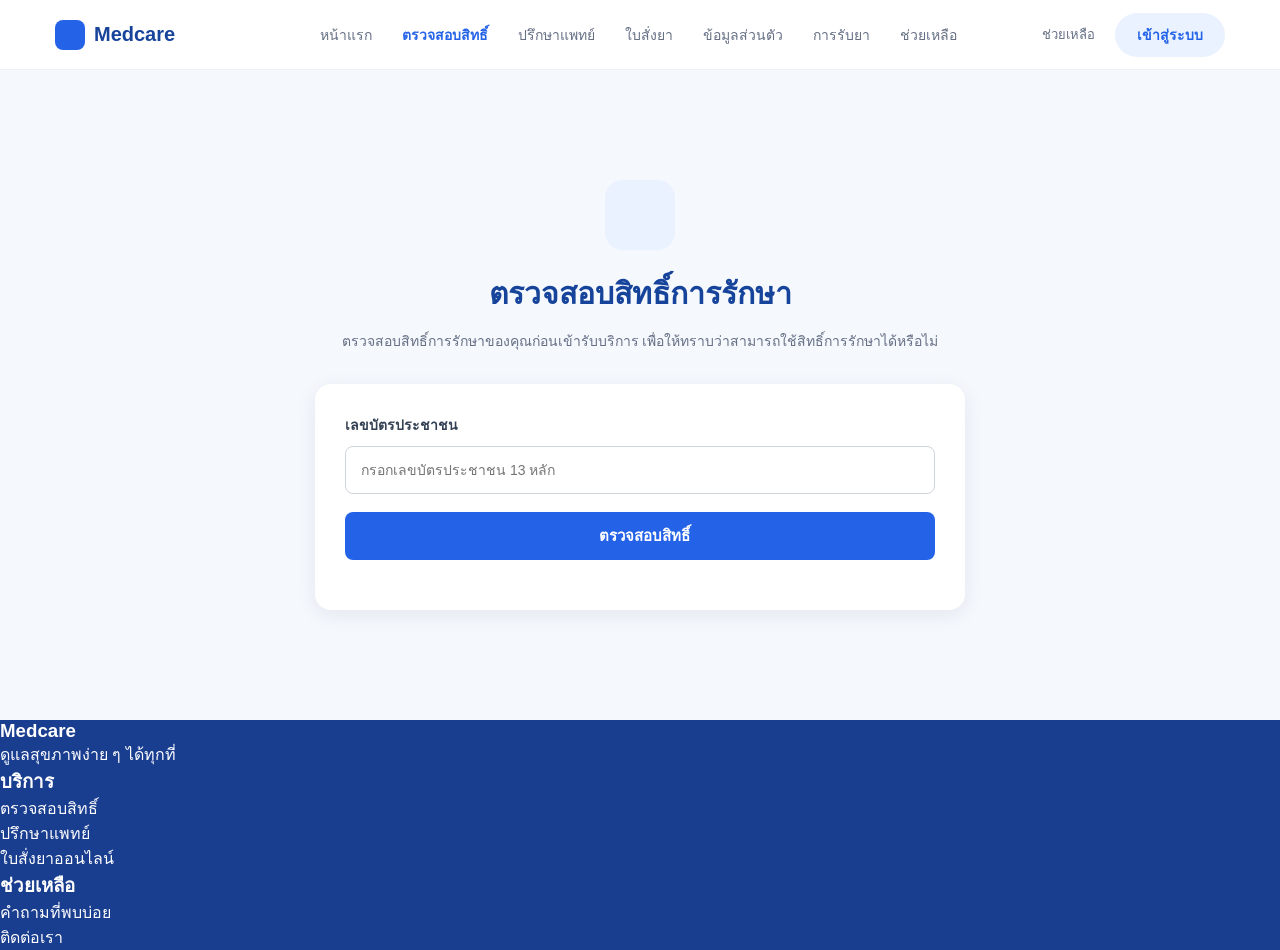
<file: check-right.html>
<!DOCTYPE html>
<html lang="th">
<head>
    <meta charset="UTF-8">
    <meta name="viewport" content="width=device-width, initial-scale=1.0">

    <title>ตรวจสอบสิทธิ์การรักษา | Medcare</title>

    <!-- Boxicons -->
    <link href="https://cdn.boxicons.com/3.0.8/fonts/basic/boxicons.min.css" rel="stylesheet">

    <!-- CSS -->
    <link rel="stylesheet" href="style.css">
</head>

<body>

    <!-- Navbar -->
    <nav class="navbar">

        <div class="logo">
            <div class="logo-icon">
                <i class="bx bx-pharmacy"></i>
            </div>
            Medcare
        </div>

        <div class="menu">
            <a href="index.html">หน้าแรก</a>
            <a href="check-right.html" class="active">ตรวจสอบสิทธิ์</a>
            <a href="#">ปรึกษาแพทย์</a>
            <a href="#">ใบสั่งยา</a>
            <a href="personal-info.html">ข้อมูลส่วนตัว</a>
            <a href="#">การรับยา</a>
            <a href="#">ช่วยเหลือ</a>
        </div>

        <div class="nav-right">
            <a href="#">ช่วยเหลือ</a>
            <button class="login-btn">เข้าสู่ระบบ</button>
        </div>

    </nav>


    <!-- Check Right Section -->
    <main class="check-page">

        <div class="check-container">

            <div class="check-icon">
                <i class="bx bx-check-circle" ></i>
            </div>

            <h1>ตรวจสอบสิทธิ์การรักษา</h1>

            <p class="check-description">
                ตรวจสอบสิทธิ์การรักษาของคุณก่อนเข้ารับบริการ
                เพื่อให้ทราบว่าสามารถใช้สิทธิ์การรักษาได้หรือไม่
            </p>


            <div class="check-card">

                <label for="citizen-id">
                    เลขบัตรประชาชน
                </label>

                <input
                    type="text"
                    id="citizen-id"
                    maxlength="13"
                    placeholder="กรอกเลขบัตรประชาชน 13 หลัก"
                >

                <button class="check-btn" onclick="checkRight()">
                    <i class="bx bx-search"></i>
                    ตรวจสอบสิทธิ์
                </button>

                <p id="result"></p>

            </div>

        </div>

    </main>


    <!-- Footer -->
    <footer class="footer">

        <div>
            <h3>Medcare</h3>
            <p>ดูแลสุขภาพง่าย ๆ ได้ทุกที่</p>
        </div>

        <div>
            <h3>บริการ</h3>
            <p>ตรวจสอบสิทธิ์</p>
            <p>ปรึกษาแพทย์</p>
            <p>ใบสั่งยาออนไลน์</p>
        </div>

        <div>
            <h3>ช่วยเหลือ</h3>
            <p>คำถามที่พบบ่อย</p>
            <p>ติดต่อเรา</p>
        </div>

    </footer>


    <script src="script.js"></script>

</body>
</html>
</file>
<file: style.css>
* {
    margin: 0;
    padding: 0;
    box-sizing: border-box;
}

body {
    font-family:
        Arial,
        "Noto Sans Thai",
        "Tahoma",
        sans-serif;

    background: #ffffff;

    color: #1e3a8a;
}

button,
a {
    font-family: inherit;
}

a {
    text-decoration: none;
}


/* =====================================
   NAVBAR
===================================== */

.navbar {

    height: 66px;

    display: flex;

    align-items: center;

    padding: 0 36px;

    background: #ffffff;

    border-bottom: 1px solid #edf0f5;

    gap: 25px;

}


/* LOGO */

.logo {
    display: flex;

    align-items: center;

    gap: 8px;


    color: #17449b;

    font-size: 16px;

    font-weight: 700;
}



.logo-icon {
    width: 24px;

    height: 24px;


    display: flex;
    align-items: center;
    justify-content: center;


    background: #2463e8;
    color: white;


    border-radius: 6px;
    font-size: 14px;
}


/* MENU */

.menu {

    flex: 1;

    display: flex;

    justify-content: center;

    align-items: center;

    gap: 23px;

}


.menu a {

    color: #697386;

    font-size: 12px;

    white-space: nowrap;

    transition: 0.2s;

}


.menu a:hover {

    color: #2463e8;

}


.menu a.active {

    color: #2463e8;

    font-weight: 600;

}


/* RIGHT */

.nav-right {

    display: flex;

    align-items: center;

    gap: 14px;

    color: #687386;

    font-size: 12px;

    white-space: nowrap;

}

.login-btn {

    padding: 12px 28px;

    font-size: 16px;

    font-weight: 700;

    border-radius: 30px;

    background: #eaf2ff;

    color: #2463e8;

    border: none;

    cursor: pointer;
}


/* =====================================
   HERO
===================================== */

.hero {

    min-height: 245px;

    display: flex;

    align-items: center;

    justify-content: space-between;

    max-width: 1000px;

    margin: auto;

    padding: 35px 35px 30px;

    gap: 70px;

}


.hero-content {

    flex: 1;

}


.hero-content h1 {

    color: #163e91;

    font-size: 38px;

    line-height: 1.35;

    margin-bottom: 8px;

    font-weight: 700;

}


.hero-content p {

    color: #657084;

    font-size: 13px;

    line-height: 1.65;

    max-width: 470px;

    margin-bottom: 17px;

}


/* BUTTONS */

.hero-buttons {

    display: flex;

    gap: 7px;

}


.btn-primary,
.btn-secondary,
.btn-outline {

    height: 30px;

    padding: 0 13px;

    border-radius: 6px;

    font-size: 12px;

    cursor: pointer;

    transition: 0.2s;

}


/* PRIMARY */

.btn-primary {
    display: inline-flex;
    align-items: center;
    justify-content: center;

    padding: 10px 18px;

    background: #2463e8;
    color: white;

    border-radius: 6px;
    text-decoration: none;

    font-size: 12px;
    font-weight: 600;
    border: none;
    cursor: pointer;
}


.btn-primary:hover {
    background: #174fc5;
}


/* SECONDARY */

.btn-secondary {

    background: #ffffff;

    border: 1px solid #2463e8;

    color: #2463e8;

}


/* OUTLINE */

.btn-outline {

    background: #ffffff;

    border: 1px solid #aeb8c8;

    color: #667085;

}


/* HERO IMAGE */

.hero-image {

    width: 255px;

    height: 175px;

    flex-shrink: 0;

    overflow: hidden;

    border-radius: 12px;

}


.hero-image img {

    width: 100%;

    height: 100%;

    object-fit: cover;

    display: block;

}


/* =====================================
   SERVICES
===================================== */

.services {

    background: #f6f8fb;

    padding: 32px 35px 38px;

}


.section-heading {

    max-width: 1000px;

    margin: 0 auto 20px;

}


.section-heading h2 {

    color: #173e91;

    font-size: 24px;

    margin-bottom: 5px;

}


.section-heading p {

    color: #697586;

    font-size: 11px;

}


/* GRID */

.service-grid {

    max-width: 1000px;

    margin: auto;

    display: grid;

    grid-template-columns:
        repeat(5, 1fr);

    gap: 10px;

}


/* CARD */

.service-card {
    background: #ffffff;

    border: 1px solid #e3e8f1;

    border-radius: 12px;

    padding: 18px;

    min-height: 145px;

    box-shadow: 0 4px 12px rgba(25, 45, 80, 0.06);
}



.service-card:hover {

    transform: translateY(-2px);

    box-shadow:
        0 7px 16px rgba(25, 45, 80, 0.08);

}


/* ICON */

.icon-box {
    width: 38px;
    height: 38px;

    border-radius: 8px;

    background: #eaf2ff;
    color: #2463e8;

    display: flex;
    align-items: center;
    justify-content: center;

    font-size: 20px;

    margin-bottom: 12px;
}


.service-card h3 {
    color: #17449b;

    font-size: 15px;

    font-weight: 700;

    margin-bottom: 7px;
}


.service-card p {
    color: #667085;

    font-size: 11px;

    line-height: 1.7;
}


/* =====================================
   FOOTER
===================================== */

.footer {

    background: #193d8f;

    color: #ffffff;

}


/* FOOTER CONTENT */

.footer-content {

    max-width: 1000px;

    margin: auto;

    padding: 28px 35px 23px;

    display: grid;

    grid-template-columns:
        2fr 1.2fr 1.1fr 1.5fr;

    gap: 40px;

}


/* FOOTER ABOUT */

.footer-logo {

    display: flex;

    align-items: center;

    gap: 7px;

    font-size: 14px;

    font-weight: 700;

    margin-bottom: 10px;

}


.footer-about p {

    color: #d7e0f4;

    font-size: 10px;

    line-height: 1.7;

    max-width: 220px;

}


/* FOOTER COLUMN */

.footer-column h4 {

    color: #ffffff;

    font-size: 11px;

    margin-bottom: 9px;

}


.footer-column a {

    display: block;

    color: #d5def1;

    font-size: 10px;

    margin-bottom: 7px;

}


.footer-column a:hover {

    color: #ffffff;

}


.footer-column p {

    color: #d5def1;

    font-size: 10px;

    line-height: 1.7;

    margin-bottom: 3px;

}


/* =====================================
   FOOTER BOTTOM
===================================== */

.footer-bottom {

    max-width: 1000px;

    margin: auto;

    padding: 12px 35px;

    border-top:
        1px solid rgba(255,255,255,0.12);

    display: flex;

    justify-content: space-between;

    align-items: center;

    color: #cbd6ed;

    font-size: 9px;

}


.footer-bottom div {

    display: flex;

    gap: 20px;

}


.footer-bottom a {

    color: #cbd6ed;

}


.footer-bottom a:hover {

    color: #ffffff;

}


/* =====================================
   RESPONSIVE
===================================== */

@media (max-width: 900px) {

    .menu {

        gap: 12px;

    }

    .menu a {

        font-size: 8px;

    }

    .hero {

        gap: 30px;

    }

}


@media (max-width: 700px) {

    .navbar {

        height: auto;

        padding: 15px 20px;

        flex-wrap: wrap;

    }

    .menu {

        order: 3;

        width: 100%;

        overflow-x: auto;

        justify-content: flex-start;

        padding-top: 8px;

    }

    .hero {

        flex-direction: column;

        align-items: flex-start;

    }

    .hero-image {

        width: 100%;

        height: 220px;

    }

    .service-grid {

        grid-template-columns:
            repeat(2, 1fr);

    }

    .footer-content {

        grid-template-columns:
            repeat(2, 1fr);

    }

}


@media (max-width: 450px) {

    .service-grid {

        grid-template-columns: 1fr;

    }

    .footer-content {

        grid-template-columns: 1fr;

    }

    .footer-bottom {

        flex-direction: column;

        gap: 10px;

        align-items: flex-start;

    }

}










/* =========================
   CHECK RIGHT PAGE
========================= */

.check-page {
    min-height: 650px;
    background: #f5f8fd;
    display: flex;
    justify-content: center;
    align-items: center;
    padding: 60px 20px;
}

.check-container {
    width: 100%;
    max-width: 650px;
    text-align: center;
}

.check-icon {
    width: 70px;
    height: 70px;
    margin: 0 auto 20px;

    background: #eaf2ff;
    color: #2463e8;

    border-radius: 18px;

    display: flex;
    align-items: center;
    justify-content: center;

    font-size: 42px;
    font-weight: bold;
}

.check-container h1 {
    color: #17449b;
    font-size: 30px;
    margin-bottom: 12px;
}

.check-description {
    color: #667085;
    font-size: 14px;
    line-height: 1.8;
    margin-bottom: 30px;
}


/* Card */

.check-card {
    background: white;
    border-radius: 16px;
    padding: 30px;

    text-align: left;

    box-shadow: 0 5px 20px rgba(25, 45, 80, 0.08);
}

.check-card label {
    display: block;
    color: #344054;
    font-size: 14px;
    font-weight: 600;
    margin-bottom: 10px;
}

.check-card input {
    width: 100%;
    height: 48px;

    padding: 0 15px;

    border: 1px solid #d0d5dd;
    border-radius: 8px;

    font-size: 14px;

    outline: none;
}

.check-card input:focus {
    border-color: #2463e8;
}


/* Button */

.check-btn {
    width: 100%;
    height: 48px;

    margin-top: 18px;

    border: none;
    border-radius: 8px;

    background: #2463e8;
    color: white;

    font-size: 15px;
    font-weight: 700;

    cursor: pointer;

    display: flex;
    align-items: center;
    justify-content: center;
    gap: 8px;
}

.check-btn:hover {
    background: #174fc5;
}


/* Result */

#result {
    text-align: center;
    font-size: 14px;
    font-weight: 600;
    margin-top: 20px;
}










/* =========================
   PERSONAL INFORMATION
========================= */

/* =========================
   RESET
========================= */

* {
    margin: 0;
    padding: 0;
    box-sizing: border-box;
}

body {
    font-family: Arial, "Noto Sans Thai", sans-serif;
    color: #344054;
    background: #f5f8fd;
}


/* =========================
   NAVBAR
========================= */

.navbar {
    width: 100%;
    height: 70px;

    background: #ffffff;

    display: flex;
    align-items: center;

    padding: 0 55px;

    border-bottom: 1px solid #edf0f5;
}


/* Logo */

.logo {
    display: flex;
    align-items: center;

    gap: 9px;

    text-decoration: none;

    color: #17449b;

    font-size: 20px;
    font-weight: 700;

    min-width: 180px;
}

.logo-icon {
    width: 30px;
    height: 30px;

    background: #2463e8;
    color: white;

    border-radius: 8px;

    display: flex;
    align-items: center;
    justify-content: center;

    font-size: 21px;
    font-weight: bold;
}


/* Menu */

.menu {
    display: flex;
    align-items: center;

    gap: 30px;

    flex: 1;

    justify-content: center;
}

.menu a {
    text-decoration: none;

    color: #667085;

    font-size: 14px;
    font-weight: 500;

    padding: 8px 0;

    transition: 0.2s;
}

.menu a:hover {
    color: #2463e8;
}

.menu a.active {
    color: #2463e8;
    font-weight: 700;
}


/* Right */

.nav-right {
    min-width: 180px;

    display: flex;
    align-items: center;
    justify-content: flex-end;

    gap: 20px;
}

.nav-right a {
    color: #667085;

    text-decoration: none;

    font-size: 13px;
}

.login-btn {
    padding: 11px 22px;

    border: none;

    border-radius: 25px;

    background: #eaf2ff;
    color: #2463e8;

    font-size: 14px;
    font-weight: 700;

    cursor: pointer;
}


/* =========================
   PAGE
========================= */

.personal-page {
    min-height: calc(100vh - 70px);

    background: #f5f8fd;

    padding: 55px 20px 70px;
}

.personal-container {
    width: 100%;
    max-width: 720px;

    margin: auto;

    text-align: center;
}


/* =========================
   TOP ICON
========================= */

.personal-icon {
    width: 70px;
    height: 70px;

    margin: 0 auto 18px;

    background: #eaf2ff;
    color: #2463e8;

    border-radius: 18px;

    display: flex;
    align-items: center;
    justify-content: center;

    font-size: 36px;
}


/* =========================
   TITLE
========================= */

.personal-container h1 {
    color: #17449b;

    font-size: 30px;

    margin-bottom: 10px;
}

.description {
    color: #667085;

    font-size: 14px;

    line-height: 1.8;

    margin-bottom: 30px;
}


/* =========================
   CARD
========================= */

.personal-card {
    background: #ffffff;

    padding: 32px;

    border-radius: 16px;

    text-align: left;

    box-shadow: 0 6px 22px rgba(25, 45, 80, 0.08);
}


/* Section title */

.personal-card h2 {
    color: #17449b;

    font-size: 18px;

    display: flex;
    align-items: center;

    gap: 8px;

    margin-bottom: 20px;
}

.personal-card h2 i {
    color: #2463e8;

    font-size: 21px;
}


/* =========================
   FORM GRID
========================= */

.form-grid {
    display: grid;

    grid-template-columns: 1fr 1fr;

    gap: 18px;
}

.form-group {
    display: flex;

    flex-direction: column;
}

.form-group.full {
    grid-column: 1 / -1;
}


/* Label */

.form-group label {
    color: #344054;

    font-size: 13px;

    font-weight: 600;

    margin-bottom: 7px;
}


/* Inputs */

.form-group input,
.form-group select,
.form-group textarea {
    width: 100%;

    border: 1px solid #d0d5dd;

    border-radius: 8px;

    background: #ffffff;

    color: #344054;

    font-family: inherit;

    font-size: 13px;

    outline: none;

    transition: 0.2s;
}

.form-group input,
.form-group select {
    height: 46px;

    padding: 0 13px;
}

.form-group textarea {
    min-height: 85px;

    padding: 12px 13px;

    resize: vertical;
}


/* Focus */

.form-group input:focus,
.form-group select:focus,
.form-group textarea:focus {
    border-color: #2463e8;

    box-shadow: 0 0 0 3px rgba(36, 99, 232, 0.08);
}


/* =========================
   ERROR
========================= */

.error {
    min-height: 18px;

    color: #d92d20;

    font-size: 12px;

    margin-top: 5px;
}


/* ช่องที่ผิด */

.input-error {
    border-color: #d92d20 !important;

    background: #fff8f7 !important;
}


/* =========================
   HEALTH
========================= */

.health-title {
    margin-top: 28px;
}


/* =========================
   SAVE BUTTON
========================= */

.save-btn {
    width: 100%;

    height: 50px;

    margin-top: 25px;

    border: none;

    border-radius: 9px;

    background: #2463e8;

    color: #ffffff;

    font-size: 15px;

    font-weight: 700;

    cursor: pointer;

    display: flex;
    align-items: center;
    justify-content: center;

    gap: 8px;

    transition: 0.2s;
}

.save-btn:hover {
    background: #174fc5;
}

.save-btn i {
    font-size: 20px;
}


/* =========================
   RESULT
========================= */

.save-result {
    text-align: center;

    font-size: 14px;

    font-weight: 600;

    margin-top: 15px;

    min-height: 20px;
}


/* =========================
   RESPONSIVE
========================= */

@media (max-width: 900px) {

    .navbar {
        padding: 0 25px;
    }

    .menu {
        gap: 15px;
    }

    .menu a {
        font-size: 12px;
    }

    .nav-right {
        min-width: auto;
    }

    .nav-right a {
        display: none;
    }

}


@media (max-width: 650px) {

    .navbar {
        height: auto;

        padding: 15px 20px;

        flex-wrap: wrap;

        gap: 15px;
    }

    .logo {
        min-width: auto;
    }

    .menu {
        order: 3;

        width: 100%;

        overflow-x: auto;

        justify-content: flex-start;
    }

    .nav-right {
        margin-left: auto;
    }

    .personal-page {
        padding: 35px 15px;
    }

    .personal-card {
        padding: 22px;
    }

    .form-grid {
        grid-template-columns: 1fr;
    }

    .form-group.full {
        grid-column: auto;
    }

    .personal-container h1 {
        font-size: 25px;
    }

}
</file>
